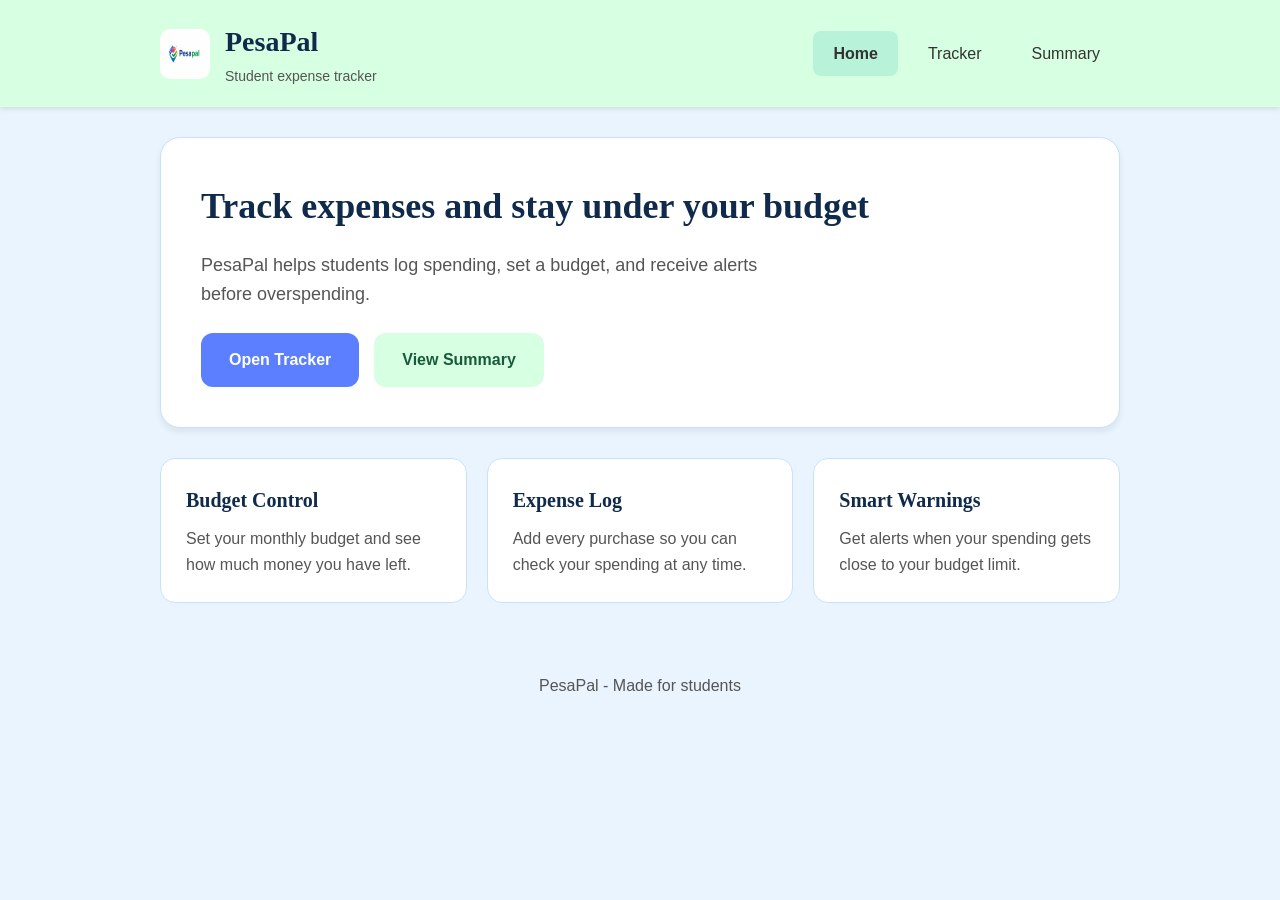
<file: index.html>
<!DOCTYPE html>
<html lang="en">
<head>
    <meta charset="UTF-8">
    <meta name="viewport" content="width=device-width, initial-scale=1.0">
    <title>PesaPal - Student Expense Tracker</title>
    <link rel="stylesheet" href="style.css">
</head>
<body>

    <header class="header">
        <div class="container header-content">
            <div class="logo">
                <img src="logo.png" alt="PesaPal Logo">
                <div class="logo-text">
                    <h1>PesaPal</h1>
                    <p>Student expense tracker</p>
                </div>
            </div>
            <nav class="nav">
                <a href="index.html" class="active">Home</a>
                <a href="tracker.html">Tracker</a>
                <a href="summary.html">Summary</a>
                
            </nav>
        </div>
    </header>

    <main class="container">
        <section class="hero">
            <h2>Track expenses and stay under your budget</h2>
            <p>PesaPal helps students log spending, set a budget, and receive alerts before overspending.</p>
            <div class="hero-buttons">
                <a href="tracker.html" class="btn btn-primary">Open Tracker</a>
                <a href="summary.html" class="btn btn-secondary">View Summary</a>
            </div>
        </section>

        <section class="features">
            <article class="feature-card">
                <h3>Budget Control</h3>
                <p>Set your monthly budget and see how much money you have left.</p>
            </article>
            <article class="feature-card">
                <h3>Expense Log</h3>
                <p>Add every purchase so you can check your spending at any time.</p>
            </article>
            <article class="feature-card">
                <h3>Smart Warnings</h3>
                <p>Get alerts when your spending gets close to your budget limit.</p>
            </article>
        </section>
    </main>

    <footer class="footer">
        <p>PesaPal - Made for students</p>
    </footer>

</body>
</html>
</file>
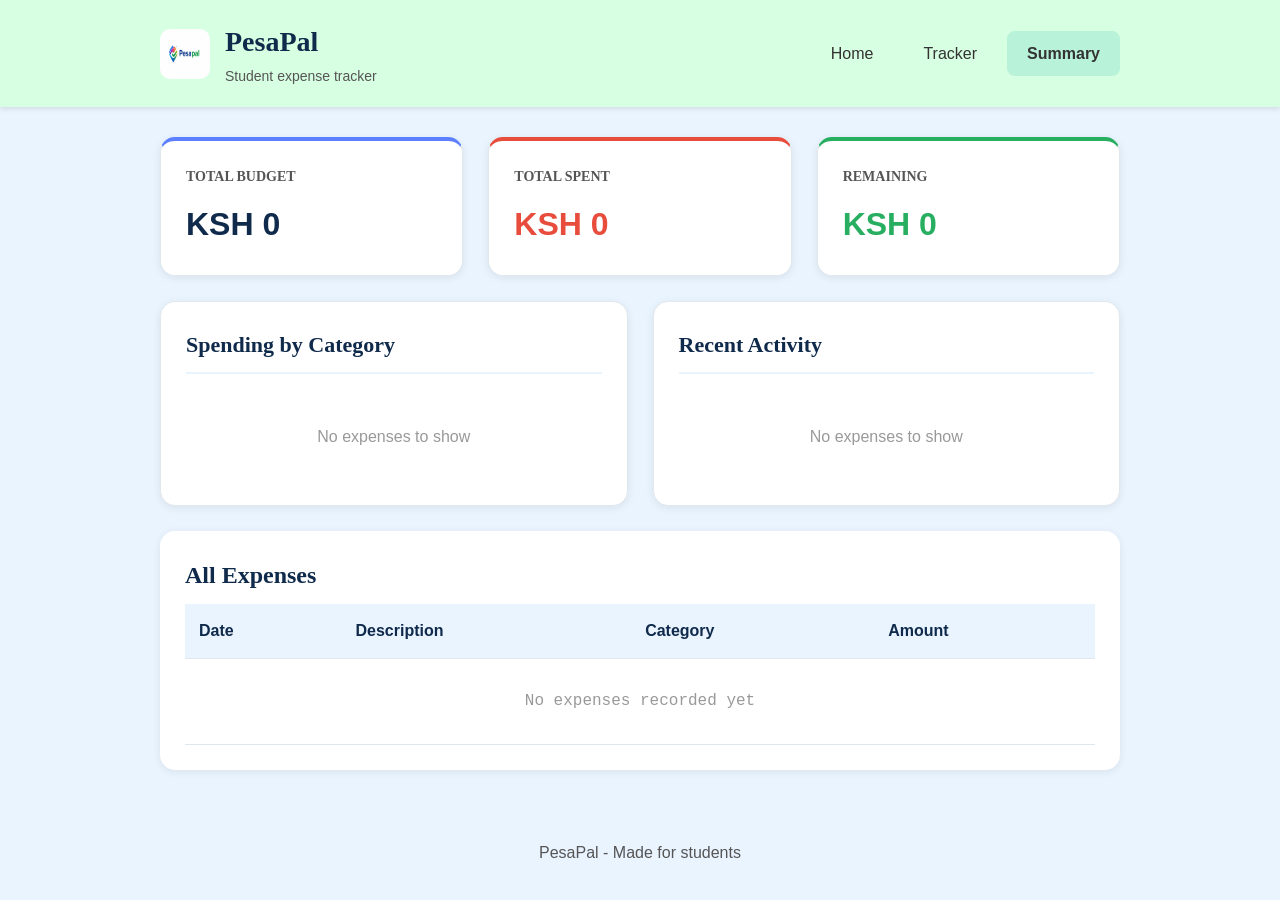
<file: summary.html>
<!DOCTYPE html>
<html lang="en">
<head>
    <meta charset="UTF-8">
    <meta name="viewport" content="width=device-width, initial-scale=1.0">
    <title>Summary - PesaPal</title>
    <link rel="stylesheet" href="style.css">
</head>
<body>

    <header class="header">
        <div class="container header-content">
            <div class="logo">
                <img src="logo.png" alt="PesaPal Logo">
                <div class="logo-text">
                    <h1>PesaPal</h1>
                    <p>Student expense tracker</p>
                </div>
            </div>
            <nav class="nav">
                <a href="index.html">Home</a>
                <a href="tracker.html">Tracker</a>
                <a href="summary.html" class="active">Summary</a>
            </nav>
        </div>
    </header>

    <main class="container">
        
        <!-- Top Stats Cards -->
        <div class="tracker-grid">
            <article class="card" style="border-top: 4px solid #5b7fff;">
                <h3 style="color: #555; font-size: 14px; margin-bottom: 10px;">TOTAL BUDGET</h3>
                <p style="font-size: 32px; font-weight: bold; color: #0f2a4b;" id="summaryBudget">KSH 0</p>
            </article>
            
            <article class="card" style="border-top: 4px solid #e74c3c;">
                <h3 style="color: #555; font-size: 14px; margin-bottom: 10px;">TOTAL SPENT</h3>
                <p style="font-size: 32px; font-weight: bold; color: #e74c3c;" id="summarySpent">KSH 0</p>
            </article>
            
            <article class="card" style="border-top: 4px solid #27ae60;">
                <h3 style="color: #555; font-size: 14px; margin-bottom: 10px;">REMAINING</h3>
                <p style="font-size: 32px; font-weight: bold; color: #27ae60;" id="summaryLeft">KSH 0</p>
            </article>
        </div>

        <!-- Charts Section -->
        <div class="tracker-grid">
            
            <!-- Category Breakdown -->
            <article class="card">
                <h2>Spending by Category</h2>
                <div id="categoryChart">
                    <p class="empty-message">No expenses to show</p>
                </div>
            </article>

            <!-- Daily Spending -->
            <article class="card">
                <h2>Recent Activity</h2>
                <div id="dailyChart">
                    <p class="empty-message">No expenses to show</p>
                </div>
            </article>

        </div>

        <!-- Expense History Table -->
        <section class="table-container" style="margin-top: 25px;">
            <h2>All Expenses</h2>
            <table>
                <thead>
                    <tr>
                        <th>Date</th>
                        <th>Description</th>
                        <th>Category</th>
                        <th>Amount</th>
                    </tr>
                </thead>
                <tbody id="allExpensesTable">
                    <tr>
                        <td colspan="4" class="empty-message">No expenses recorded yet</td>
                    </tr>
                </tbody>
            </table>
        </section>

    </main>

    <footer class="footer">
        <p>PesaPal - Made for students</p>
    </footer>

    <script src="summary.js"></script>
</body>
</html>
</file>
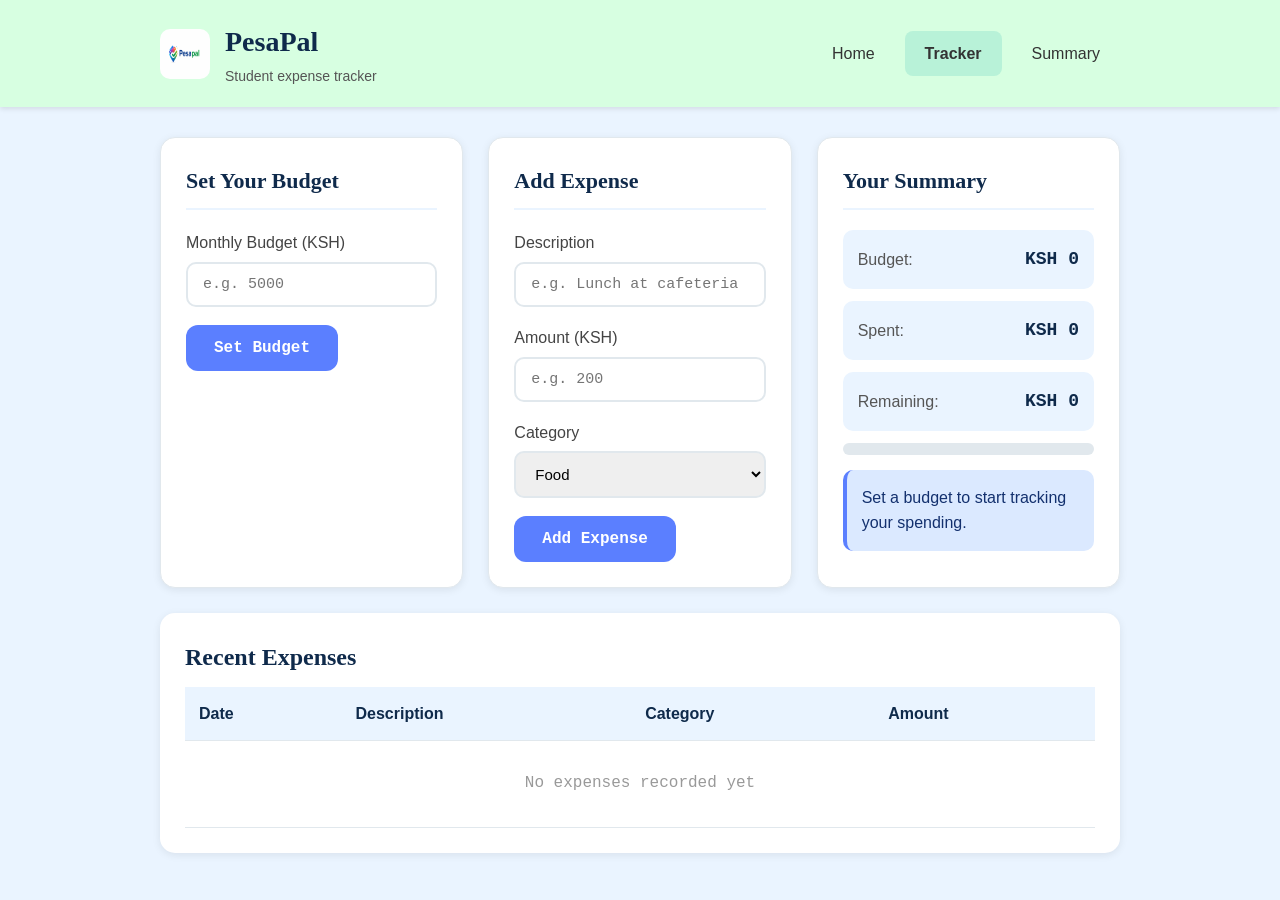
<file: tracker.html>
<!DOCTYPE html>
<html lang="en">
<head>
    <meta charset="UTF-8">
    <meta name="viewport" content="width=device-width, initial-scale=1.0">
    <title>Tracker - PesaPal</title>
    <link rel="stylesheet" href="style.css">
</head>
<body>

    <header class="header">
        <div class="container header-content">
            <div class="logo">
                <img src="logo.png" alt="PesaPal Logo">
                <div class="logo-text">
                    <h1>PesaPal</h1>
                    <p>Student expense tracker</p>
                </div>
            </div>
            <nav class="nav">
                <a href="index.html">Home</a>
                <a href="tracker.html" class="active">Tracker</a>
                <a href="summary.html">Summary</a>
            </nav>
            <!-- In tracker.html, update the nav -->

        </div>
    </header>

    <main class="container">
        <div class="tracker-grid">
            
            <!-- Budget Card -->
            <article class="card">
                <h2>Set Your Budget</h2>
                <form id="budgetForm">
                    <div class="form-group">
                        <label for="budgetInput">Monthly Budget (KSH)</label>
                        <input type="number" id="budgetInput" placeholder="e.g. 5000" min="1" required>
                    </div>
                    <button type="submit" class="btn btn-primary">Set Budget</button>
                </form>
            </article>

            <!-- Add Expense Card -->
            <article class="card">
                <h2>Add Expense</h2>
                <form id="expenseForm">
                    <div class="form-group">
                        <label for="descInput">Description</label>
                        <input type="text" id="descInput" placeholder="e.g. Lunch at cafeteria" required>
                    </div>
                    <div class="form-group">
                        <label for="amountInput">Amount (KSH)</label>
                        <input type="number" id="amountInput" placeholder="e.g. 200" min="1" required>
                    </div>
                    <div class="form-group">
                        <label for="categoryInput">Category</label>
                        <select id="categoryInput">
                            <option>Food</option>
                            <option>Transport</option>
                            <option>Books</option>
                            <option>Entertainment</option>
                            <option>Other</option>
                        </select>
                    </div>
                    <button type="submit" class="btn btn-primary">Add Expense</button>
                </form>
            </article>

            <!-- Summary Card -->
            <article class="card">
                <h2>Your Summary</h2>
                <div class="stat-row">
                    <span>Budget:</span>
                    <strong id="budgetTotal">KSH 0</strong>
                </div>
                <div class="stat-row">
                    <span>Spent:</span>
                    <strong id="budgetSpent">KSH 0</strong>
                </div>
                <div class="stat-row">
                    <span>Remaining:</span>
                    <strong id="budgetLeft">KSH 0</strong>
                </div>
                
                <div class="progress-bg">
                    <div class="progress-fill" id="progressBar" style="width: 0%"></div>
                </div>

                <div id="alertBox" class="alert alert-info">
                    Set a budget to start tracking your spending.
                </div>
            </article>

        </div>

        <!-- Expense Table -->
        <section class="table-container">
            <h2>Recent Expenses</h2>
            <table>
                <thead>
                    <tr>
                        <th>Date</th>
                        <th>Description</th>
                        <th>Category</th>
                        <th>Amount</th>
                    </tr>
                </thead>
                <tbody id="expenseTable">
                    <tr>
                        <td colspan="4" class="empty-message">No expenses recorded yet</td>
                    </tr>
                </tbody>
            </table>
        </section>
    </main>

    <script src="script.js"></script>
</body>
</html>
</file>
<file: style.css>
/* I watched some YouTube tutorials and learned about CSS variables */
:root {
    --main-blue: #5b7fff;
    --light-blue: #eaf4ff;
    --dark-blue: #0f2a4b;
    --mint: #d7ffe1;
    --mint-dark: #b8f2d8;
    --white: #ffffff;
    --gray: #555555;
    --warning: #ffe5d2;
    --danger: #ffdcc8;
}

* {
    margin: 0;
    padding: 0;
    box-sizing: border-box;
}

body {
    font-family: 'Segoe UI', Tahoma, Geneva, Verdana, sans-serif;
    background: var(--light-blue);
    color: var(--dark-blue);
    line-height: 1.6;
}

/* I learned this trick for full-width colored sections */
.header {
    background: var(--mint);
    padding: 20px 0;
    margin-bottom: 30px;
    /* This makes it stretch full width even inside a container */
    box-shadow: 0 2px 5px rgba(0,0,0,0.1);
}

/* Container to center content */
.container {
    max-width: 1000px;
    margin: 0 auto;
    padding: 0 20px;
}

.header-content {
    display: flex;
    justify-content: space-between;
    align-items: center;
    flex-wrap: wrap;
    gap: 20px;
}

/* Logo area using flexbox - I learned this from a tutorial */
.logo {
    display: flex;
    align-items: center;
    gap: 15px;
}

.logo img {
    width: 50px;
    height: 50px;
    border-radius: 10px;
}

.logo-text h1 {
    font-size: 28px;
    color: var(--dark-blue);
}

.logo-text p {
    font-size: 14px;
    color: var(--gray);
}

/* Navigation */
.nav {
    display: flex;
    gap: 10px;
}

.nav a {
    text-decoration: none;
    color: #333;
    padding: 10px 20px;
    border-radius: 8px;
    transition: all 0.3s ease;
    font-weight: 500;
}

.nav a:hover {
    background: var(--mint-dark);
    transform: translateY(-2px);
}

.nav a.active {
    background: var(--mint-dark);
    font-weight: bold;
}

/* Hero section - I wanted it to look card-like */
.hero {
    background: var(--white);
    padding: 40px;
    border-radius: 20px;
    box-shadow: 0 4px 6px rgba(0,0,0,0.07);
    margin-bottom: 30px;
    border: 1px solid #c8e1ff;
}

.hero h2 {
    font-size: 36px;
    margin-bottom: 15px;
    color: var(--dark-blue);
}

.hero p {
    font-size: 18px;
    color: var(--gray);
    max-width: 600px;
}

.hero-buttons {
    margin-top: 25px;
    display: flex;
    gap: 15px;
    flex-wrap: wrap;
}

/* Button styling with hover effects */
.btn {
    display: inline-block;
    padding: 14px 28px;
    border-radius: 12px;
    text-decoration: none;
    font-weight: 600;
    font-size: 16px;
    border: none;
    cursor: pointer;
    transition: all 0.3s ease;
}

.btn:hover {
    transform: translateY(-3px);
    box-shadow: 0 5px 15px rgba(0,0,0,0.2);
}

.btn-primary {
    background: var(--main-blue);
    color: white;
}

.btn-primary:hover {
    background: #4a6de5;
}

.btn-secondary {
    background: var(--mint);
    color: #165b3c;
}

.btn-secondary:hover {
    background: var(--mint-dark);
}

/* Features grid - I learned CSS grid recently */
.features {
    display: grid;
    grid-template-columns: repeat(auto-fit, minmax(250px, 1fr));
    gap: 20px;
    margin-bottom: 30px;
}

.feature-card {
    background: var(--white);
    padding: 25px;
    border-radius: 15px;
    border: 1px solid #c8e1ff;
    transition: transform 0.3s ease;
}

.feature-card:hover {
    transform: translateY(-5px);
    box-shadow: 0 10px 25px rgba(0,0,0,0.1);
}

.feature-card h3 {
    color: var(--dark-blue);
    margin-bottom: 10px;
    font-size: 20px;
}

.feature-card p {
    color: var(--gray);
    line-height: 1.6;
}

/* Tracker page layout */
.tracker-grid {
    display: grid;
    grid-template-columns: repeat(auto-fit, minmax(300px, 1fr));
    gap: 25px;
    margin-bottom: 25px;
}

.card {
    background: var(--white);
    border-radius: 15px;
    padding: 25px;
    box-shadow: 0 2px 8px rgba(0,0,0,0.08);
    border: 1px solid #e1e8ed;
}

.card h2 {
    font-size: 22px;
    margin-bottom: 20px;
    padding-bottom: 10px;
    border-bottom: 2px solid var(--light-blue);
    color: var(--dark-blue);
}

/* Form styling */
.form-group {
    margin-bottom: 18px;
}

.form-group label {
    display: block;
    margin-bottom: 6px;
    font-weight: 500;
    color: #444;
}

.form-group input,
.form-group select {
    width: 100%;
    padding: 12px 15px;
    border: 2px solid #e1e8ed;
    border-radius: 10px;
    font-size: 15px;
    transition: border-color 0.3s;
}

.form-group input:focus,
.form-group select:focus {
    outline: none;
    border-color: var(--main-blue);
}

/* Summary stats */
.stat-row {
    display: flex;
    justify-content: space-between;
    align-items: center;
    padding: 15px;
    background: var(--light-blue);
    border-radius: 10px;
    margin-bottom: 12px;
}

.stat-row span {
    color: var(--gray);
}

.stat-row strong {
    font-size: 18px;
    color: var(--dark-blue);
}

/* Alert messages */
.alert {
    padding: 15px;
    border-radius: 10px;
    margin-top: 15px;
    font-weight: 500;
}

.alert-info {
    background: #dbe9ff;
    color: #13306e;
    border-left: 4px solid #5b7fff;
}

.alert-warning {
    background: var(--warning);
    color: #c24f17;
    border-left: 4px solid #e67e22;
}

.alert-error {
    background: var(--danger);
    color: #a23600;
    border-left: 4px solid #e74c3c;
}

/* Table styling */
.table-container {
    background: var(--white);
    border-radius: 15px;
    padding: 25px;
    box-shadow: 0 2px 8px rgba(0,0,0,0.08);
    overflow-x: auto;
}

table {
    width: 100%;
    border-collapse: collapse;
    margin-top: 10px;
}

thead {
    background: var(--light-blue);
}

th, td {
    padding: 14px;
    text-align: left;
    border-bottom: 1px solid #e1e8ed;
}

th {
    font-weight: 600;
    color: var(--dark-blue);
}

tbody tr:hover {
    background: #f8fafc;
}

.empty-message {
    text-align: center;
    color: #999;
    padding: 30px;
}

/* Progress bar for budget */
.progress-bg {
    width: 100%;
    height: 12px;
    background: #e1e8ed;
    border-radius: 10px;
    overflow: hidden;
    margin-top: 10px;
}

.progress-fill {
    height: 100%;
    background: linear-gradient(90deg, #8eea9f, #5b7fff);
    border-radius: 10px;
    transition: width 0.5s ease;
}

/* Footer */
.footer {
    text-align: center;
    padding: 30px;
    color: var(--gray);
    margin-top: 40px;
}

/* Mobile responsive - I used a tutorial for this */
@media (max-width: 768px) {
    .hero {
        padding: 25px;
    }
    
    .hero h2 {
        font-size: 28px;
    }
    
    .header-content {
        flex-direction: column;
        text-align: center;
    }
    
    .nav {
        justify-content: center;
    }
    
    .hero-buttons {
        flex-direction: column;
    }
    
    .btn {
        width: 100%;
        text-align: center;
    }
    
    .tracker-grid {
        grid-template-columns: 1fr;
    }
}

/* 1. HEADINGS */
h1, h2, h3, h4 {
    font-family: "Georgia", "Times New Roman", serif;
}

/* 2. BODY TEXT  */
body, p, li, span {
    font-family: "Segoe UI", Tahoma, sans-serif;
}

/* 3. ACCENT/MONOSPACE */
input, button, .stat-row strong, table td {
    font-family: "Courier New", "Consolas", monospace;
}
</file>
